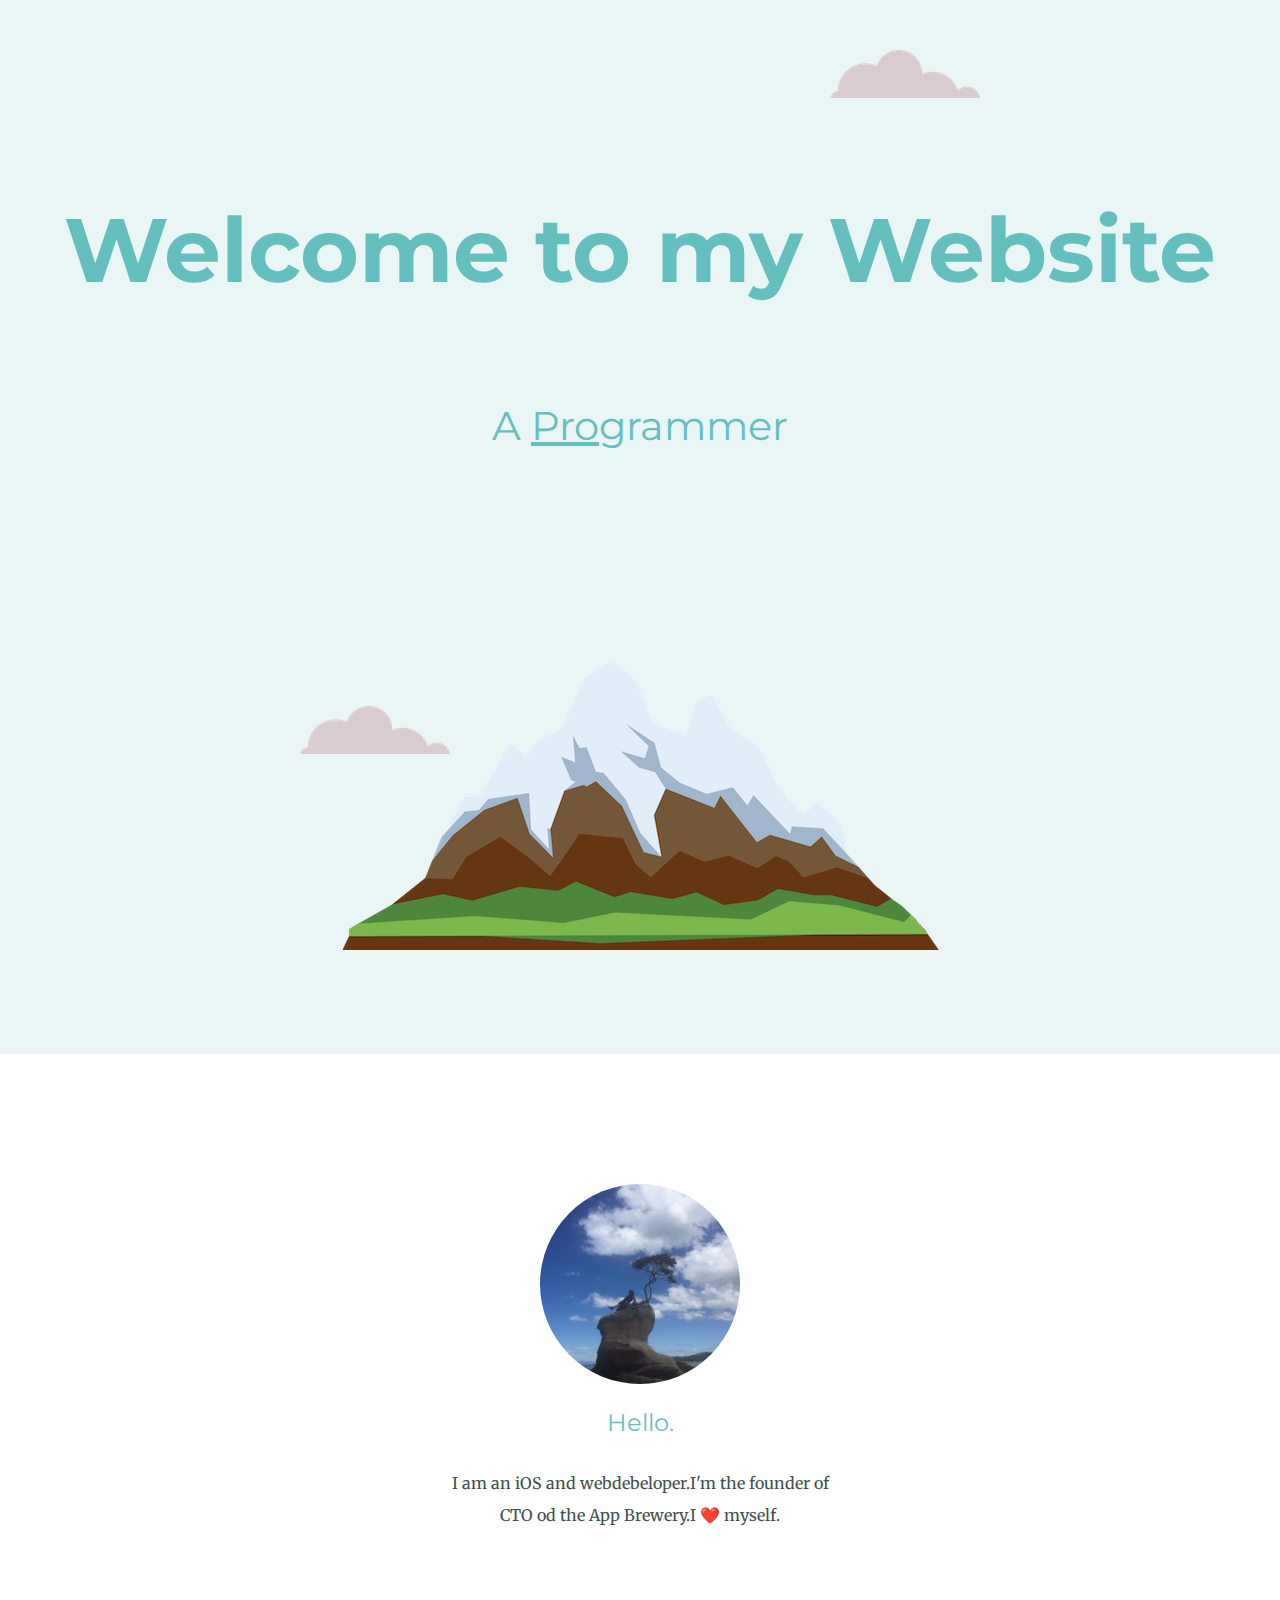
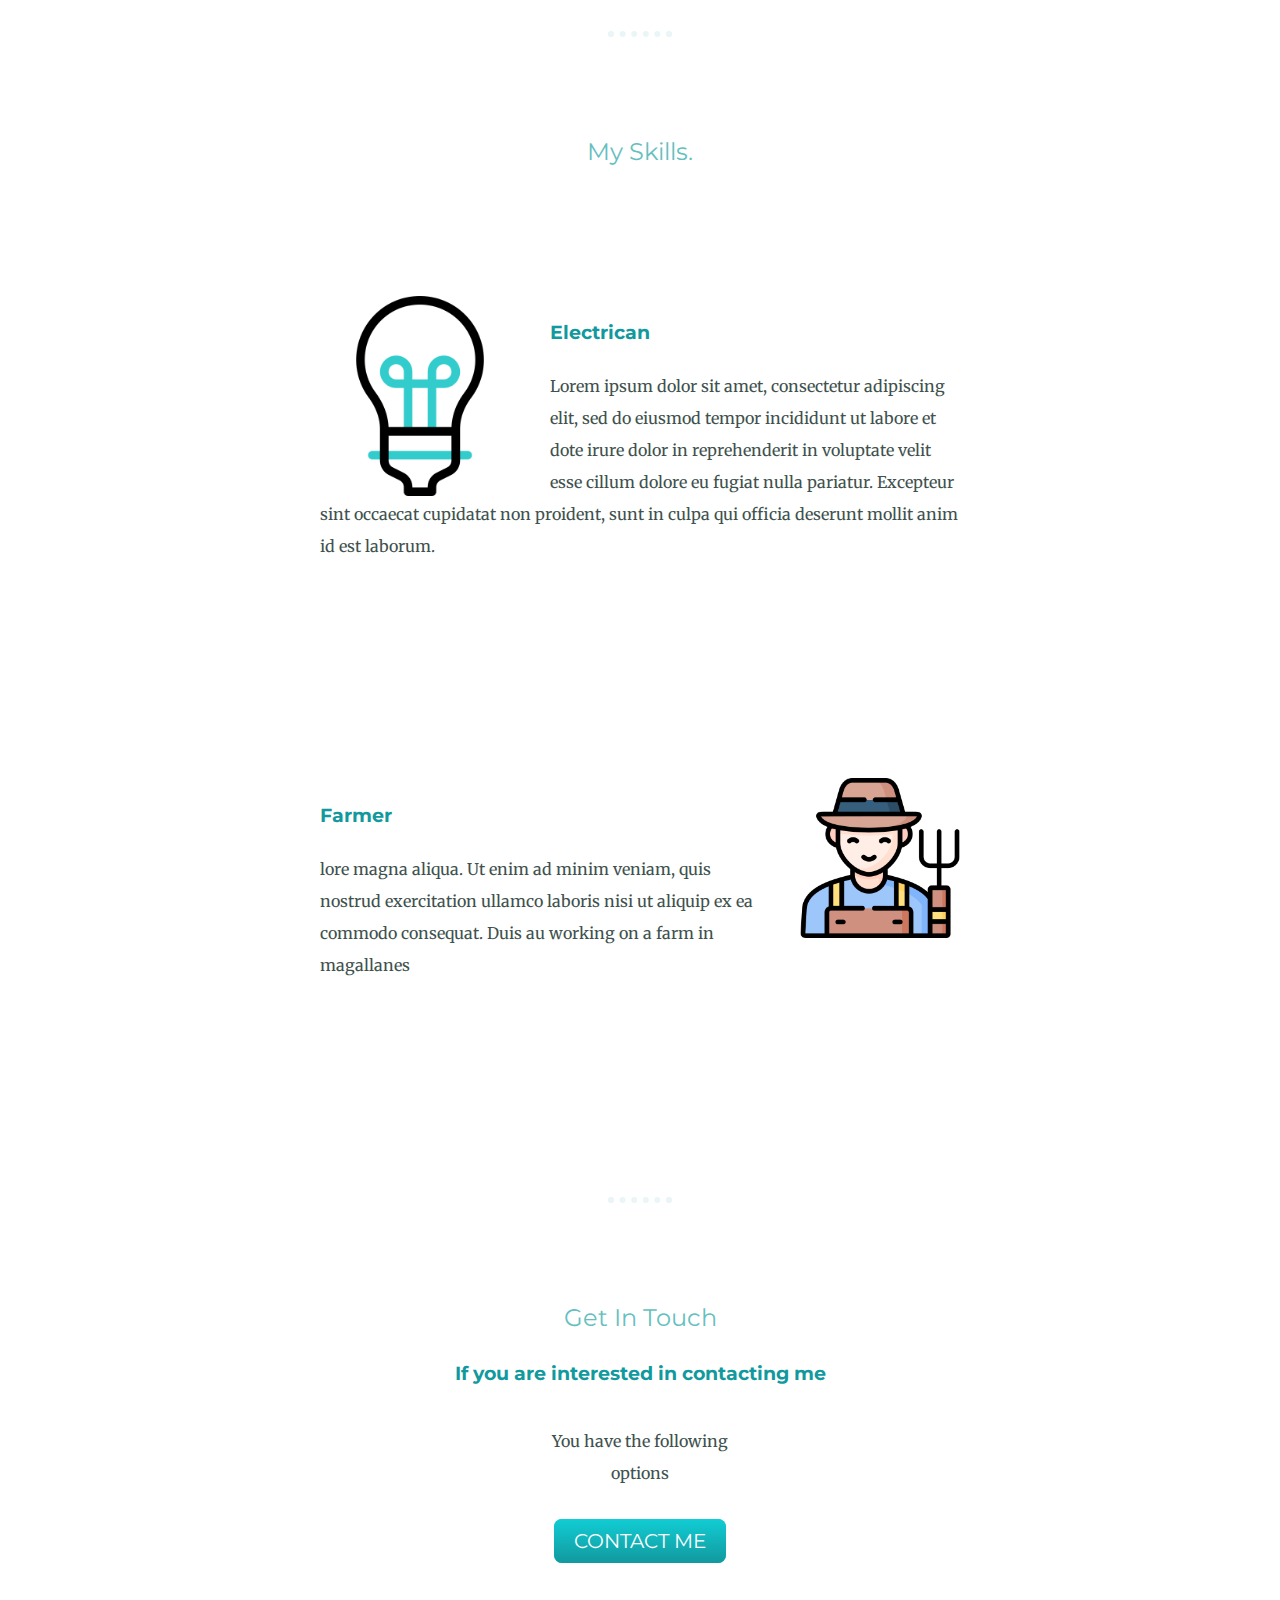
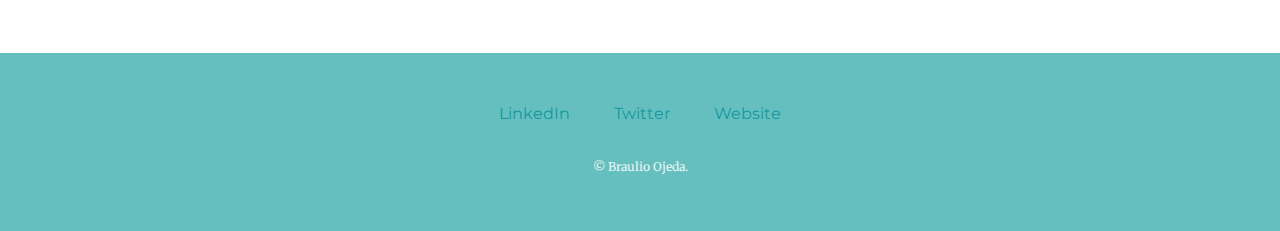
<file: index.html>
<!DOCTYPE html>
<html lang="en">

<head>
    <meta charset="UTF-8">
    <link rel="stylesheet" href="css/style.css">
    <link rel="icon" href="favicon.ico">
    <link rel="preconnect" href="https://fonts.googleapis.com">
    <link rel="preconnect" href="https://fonts.gstatic.com" crossorigin>
    <link href="https://fonts.googleapis.com/css2?family=Merriweather&family=Montserrat&family=Sacramento&display=swap"
        rel="stylesheet">
    <title>Braulio Ojeda</title>
</head>

<body>
    <div class="top-container">
        <img class="top-cloud" src="images/cloud.png" alt="cloud-image">
        <h1>Welcome to my Website</h1>
        <!--span is an inline element, a box that is just necesary to alocate the value, you can no change the widht on span-->
        <h2 class="introduction"> A <span class="pro">Pro</span>grammer</h2>
        <img class="bottom-cloud" src="images/cloud.png" alt="cloud-image">
        <img class="mountain" src="images/mountain.png" alt="mountain-image">
    </div>



    <div class="middle-container">
        <div class="profile">
            <img class="braulio-picture" src="images/46368168_10218238798867849_5871630093641580544_n.jpg"
                alt="braulio's picture">
            <h2>Hello.</h2>
            <p class="intro">I am an iOS and webdebeloper.I'm the founder of CTO od the App Brewery.I ❤️ myself.
            </p>
        </div>
        <hr>
        <div class="skills">
            <h2>My Skills.</h2>
            <div class="skill-row">
                <img class="electrician-picture" src="images/electrician.png" alt="electrician-picture">
                <h3>Electrican</h3>
                <p class="electrician-skill-description"> Lorem ipsum dolor sit amet, consectetur adipiscing elit,
                    sed
                    do eiusmod tempor incididunt ut labore
                    et dote irure dolor in reprehenderit in voluptate velit esse
                    cillum dolore eu fugiat nulla pariatur. Excepteur sint occaecat cupidatat non proident, sunt in
                    culpa qui officia deserunt mollit anim id est laborum.
                </p>

            </div>
            <div class="skill-row">
                <img class="farmer-picture" src="images/farmer.png" alt="farmer-picture">
                <h3>Farmer</h3>
                <p class="farmer-skill-description">lore magna aliqua. Ut enim ad minim veniam, quis nostrud
                    exercitation ullamco laboris nisi ut
                    aliquip ex ea commodo consequat. Duis au working on a farm in magallanes</p>
            </div>
        </div>
        <hr>
        <div class="contact-me">
            <h2>Get In Touch</h2>
            <h3>If you are interested in contacting me</h3>
            <p class="contact-me">You have the following options</p>
            <a class="btn" href="mailto:braojeda94@gmail.com" target="_blank">CONTACT ME</a>
        </div>
    </div>


    <div class="bottom-container">
        <a class="footer-link" href="https://www.linkedin.com/">LinkedIn</a>
        <a class="footer-link" href="https://twitter.com/">Twitter</a>
        <a class="footer-link" href="https://www.appbrewery.co/">Website</a>
        <p class="copy-right">© Braulio Ojeda.</p>
    </div>
</body>

</html>
</file>
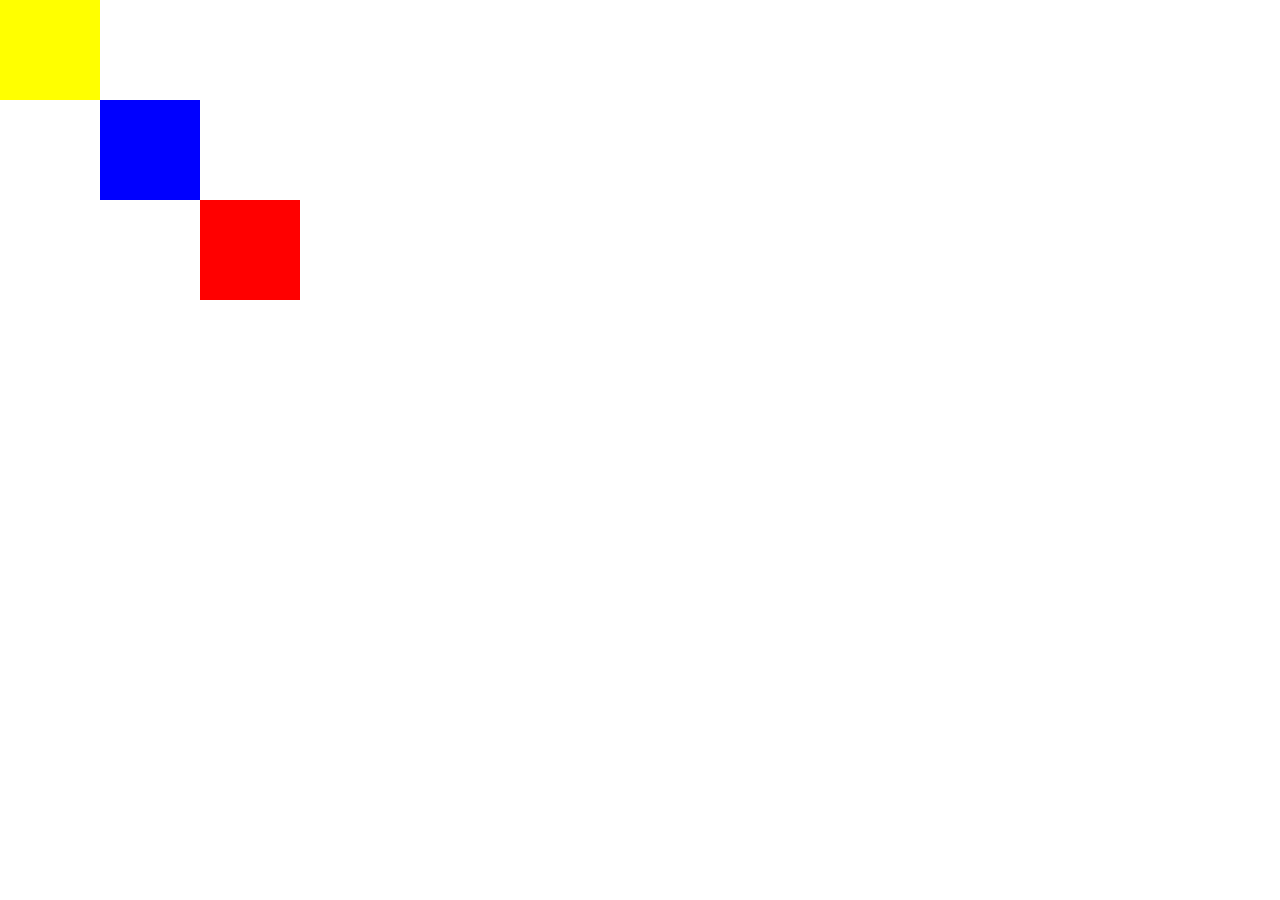
<file: challenge-3.html>
<!DOCTYPE html>
<html lang="en">

<head>
    <meta charset="UTF-8">
    <link rel="stylesheet" href="css/style.css">
    <title>Challenge</title>
</head>

<body>
    <div class="yellow"></div>
    <div class="blue"></div>
    <div class="red"></div>

</body>

</html>
</file>
<file: css/style.css>
body {
    margin: 0;
    text-align: center;
    /*Here the text align affecting the parent element, will center everything inside*/
    font-family: 'Merriweather', serif;
    color: #40514E;

}

p {
    line-height: 2;
}



h1 {
    /*If there is a width set, you will have to set new margins to that element in order to center it*/
    margin-top: 50px auto 0 auto;
    font-family: 'Montserrat', sans-serif;
    font-size: 5.625rem;
    color: #66BFBF;
    line-height: 2;
    /*change the space between whats above or below the h1 element*/

    /*porcentage makes the text dinamic, this means that if the client wants to change the h1 size, that opcion it's possible*/
}

h2 {
    font-family: 'Montserrat', sans-serif;
    color: #66BFBF;
    font-weight: normal;
    padding-bottom: 10px;
}

h3 {
    color: #11999E;
    font-family: 'Montserrat', sans-serif;
}

hr {
    border: dotted #EAF6F6 6px;
    border-bottom: none;
    width: 4%;
    margin: 100px auto;
}

a {
    color: #11999E;
    font-family: 'Montserrat', sans-serif;
    margin: 10px 20px;
    text-decoration: none;
}

a:hover {
    color: #EAF6F6;
    transition: 0.5s;
}




.top-container {
    background-color: #EAF6F6;
    position: relative;
    padding-top: 100px;
}

.introduction {
    font-size: 2.5rem;
}

.intro {
    /*when you change the width, is no tlonger edge to edge, so we have to set a new margin to left it centered again*/
    width: 30%;
    margin: auto;
}



.middle-container {
    background-color: white;
    margin: 100px 0;
}

.skills {
    text-align: center;
}

.skill-row {
    width: 50%;
    margin: 100px auto 100px auto;
    text-align: left;
    line-height: 2;
    display: inline-block;
}

/*the clear element allows to prevent something on the targeted side, think about clear like the antifloat, float is one of the most use css properties*/
.electrician-skill-description {
    /* clear: left;*/
}

.farmer-skill-description {}



.bottom-container {
    background-color: #66BFBF;
    padding: 50px 0 20px;
}

.contact-me {
    width: 40%;
    margin: 40px auto;
}



.pro {
    text-decoration: underline;
}



.btn {
    background: #11CDD4;
    background-image: -webkit-linear-gradient(top, #11CDD4, #11999E);
    background-image: -moz-linear-gradient(top, #11CDD4, #11999E);
    background-image: -ms-linear-gradient(top, #11CDD4, #11999E);
    background-image: -o-linear-gradient(top, #11CDD4, #11999E);
    background-image: linear-gradient(to bottom, #11CDD4, #11999E);
    -webkit-border-radius: 8;
    -moz-border-radius: 8;
    border-radius: 8px;
    font-family: 'Montserrat', sans-serif;
    color: #ffffff;
    font-size: 20px;
    padding: 10px 20px 10px 20px;
    text-decoration: none;
}

.btn:hover {
    background: #30EECB;
    background-image: -webkit-linear-gradient(top, #30EECB, #2BC4AD);
    background-image: -moz-linear-gradient(top, #30EECB, #2BC4AD);
    background-image: -ms-linear-gradient(top, #30EECB, #2BC4AD);
    background-image: -o-linear-gradient(top, #30EECB, #2BC4AD);
    background-image: linear-gradient(to bottom, #30EECB, #2BC4AD);
    text-decoration: none;
}


.copy-right {
    color: #EAF6F6;
    font-size: 0.75rem;
    padding: 20px 0;

}

/*************************************************************Pictures*****************************************************************************/

.mountain {

    padding: 100px;
}


.top-cloud {
    position: absolute;
    right: 300px;
    top: 50px;
}

.bottom-cloud {
    position: absolute;
    left: 300px;
    bottom: 300px;
}

.braulio-picture {
    border-radius: 50%;
    height: 200px;
    margin-top: 30px;
}

.electrician-picture {
    width: 200px;
    float: left;
    margin-right: 30px;
}

/*https://linuxhint.com/change-image-on-hover-using-css/#:~:text=Image%20can%20be%20changed%20on,change%20when%20hover%20over%20it.*/


.electrician-picture:hover {
    background-color: yellow;
    border-radius: 50%;
    transition: 1s;
}

.farmer-picture {
    width: 25%;
    float: right;
    margin-left: 30px;
}

/************************************************************Challenge styles***********************************************************/
.yellow {
    background-color: yellow;
    height: 100px;
    width: 100px;
    margin: 0;
    position: absolute;


}

.blue {
    background-color: blue;
    height: 100px;
    width: 100px;
    margin: 0;
    position: absolute;
    left: 100px;
    top: 100px;
}




.red {
    background-color: red;
    height: 100px;
    width: 100px;
    margin: 0;
    position: absolute;
    left: 200px;
    top: 200px;


}
</file>
